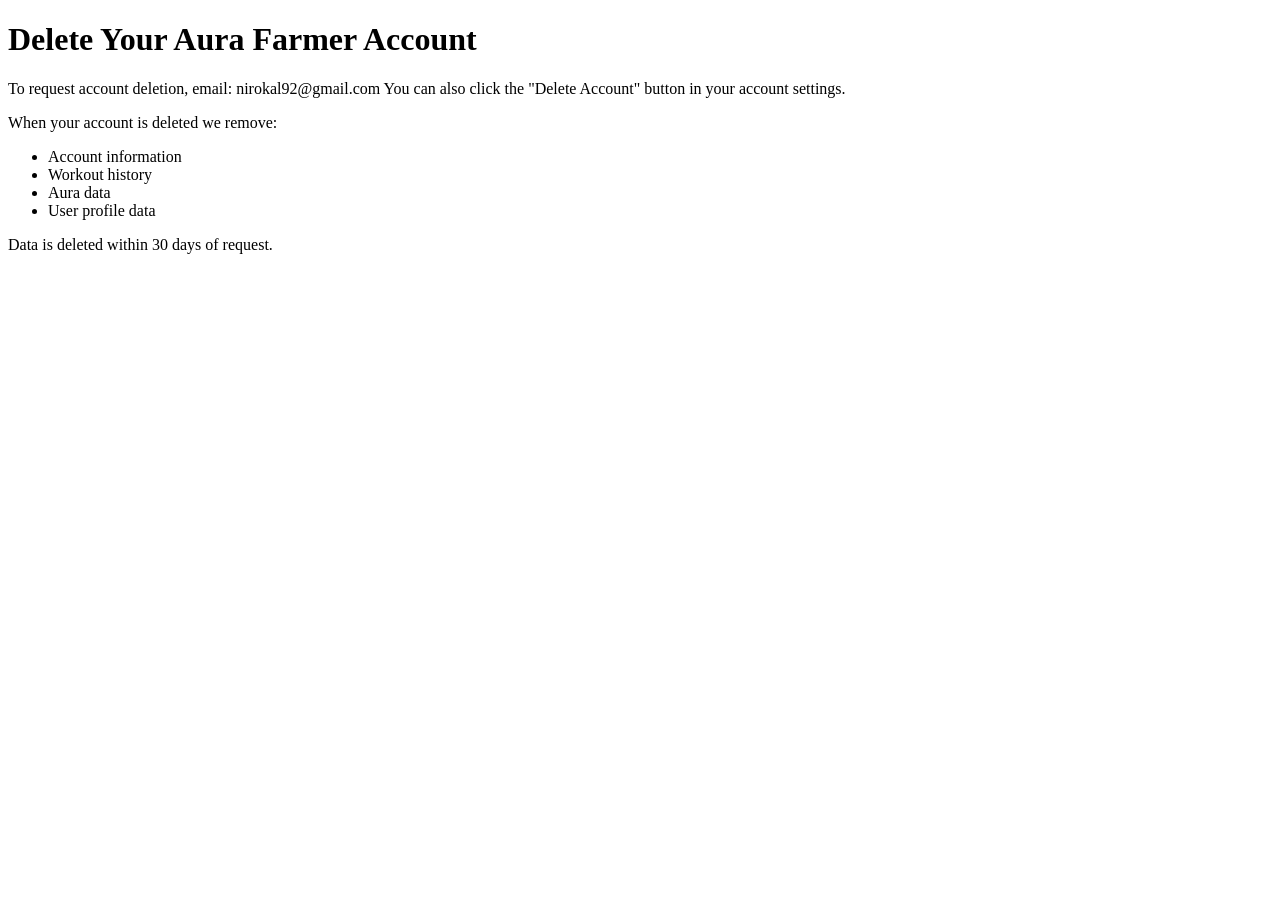
<file: delete-account.html>
<!DOCTYPE html>
<html>
<head>
    <title>Aura Farmer Account Deletion</title>
</head>
<body>
    <h1>Delete Your Aura Farmer Account</h1>

    <p>
        To request account deletion, email:
        nirokal92@gmail.com
        You can also click the "Delete Account" button in your account settings.
    </p>

    <p>
        When your account is deleted we remove:
    </p>

    <ul>
        <li>Account information</li>
        <li>Workout history</li>
        <li>Aura data</li>
        <li>User profile data</li>
    </ul>

    <p>
        Data is deleted within 30 days of request.
    </p>
</body>
</html>
</file>
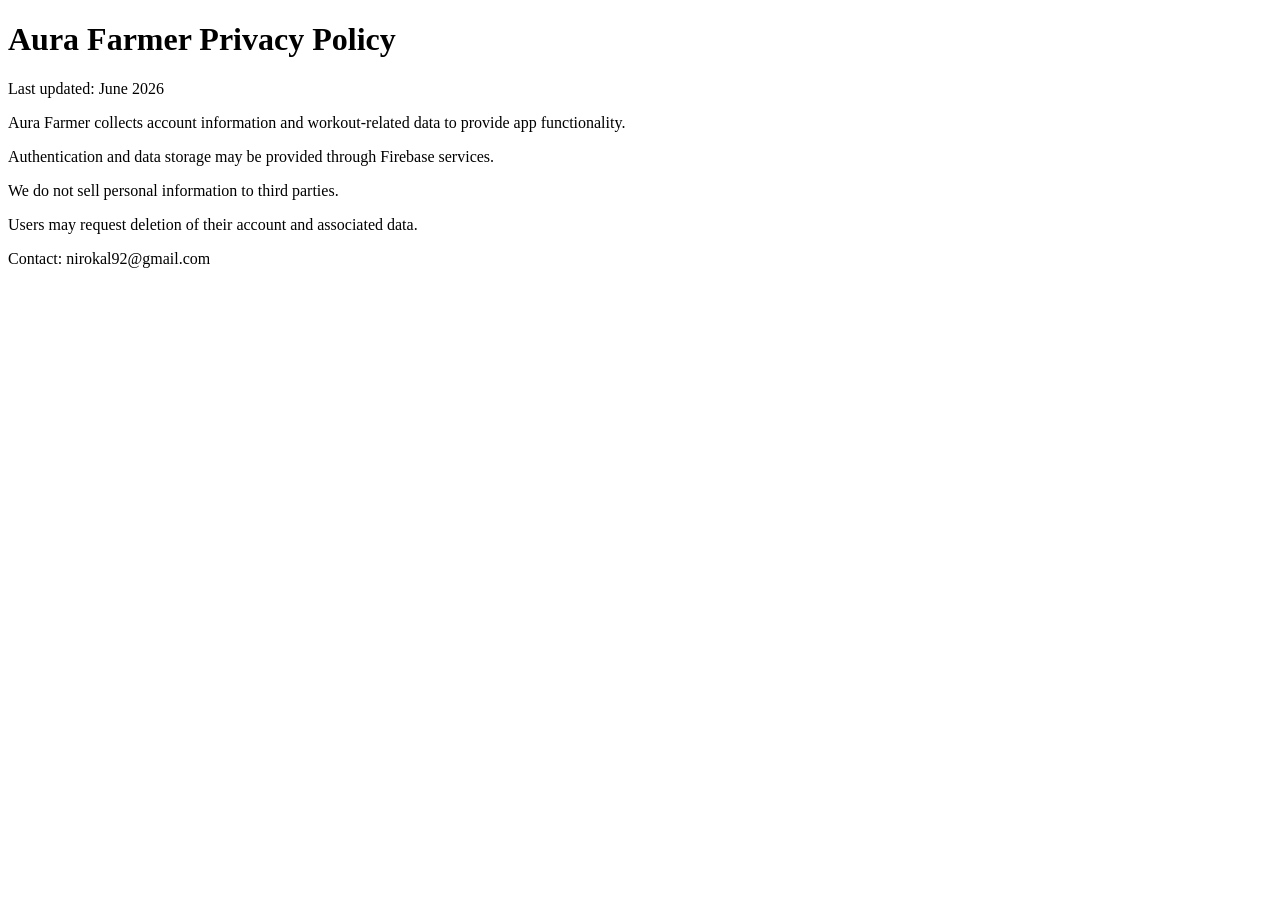
<file: privacy.html>
<!DOCTYPE html>
<html>
<head>
  <title>Aura Farmer Privacy Policy</title>
</head>
<body>
  <h1>Aura Farmer Privacy Policy</h1>

  <p>Last updated: June 2026</p>

  <p>
    Aura Farmer collects account information and workout-related data
    to provide app functionality.
  </p>

  <p>
    Authentication and data storage may be provided through Firebase services.
  </p>

  <p>
    We do not sell personal information to third parties.
  </p>

  <p>
    Users may request deletion of their account and associated data.
  </p>

  <p>
    Contact: nirokal92@gmail.com
  </p>
</body>
</html>
</file>
